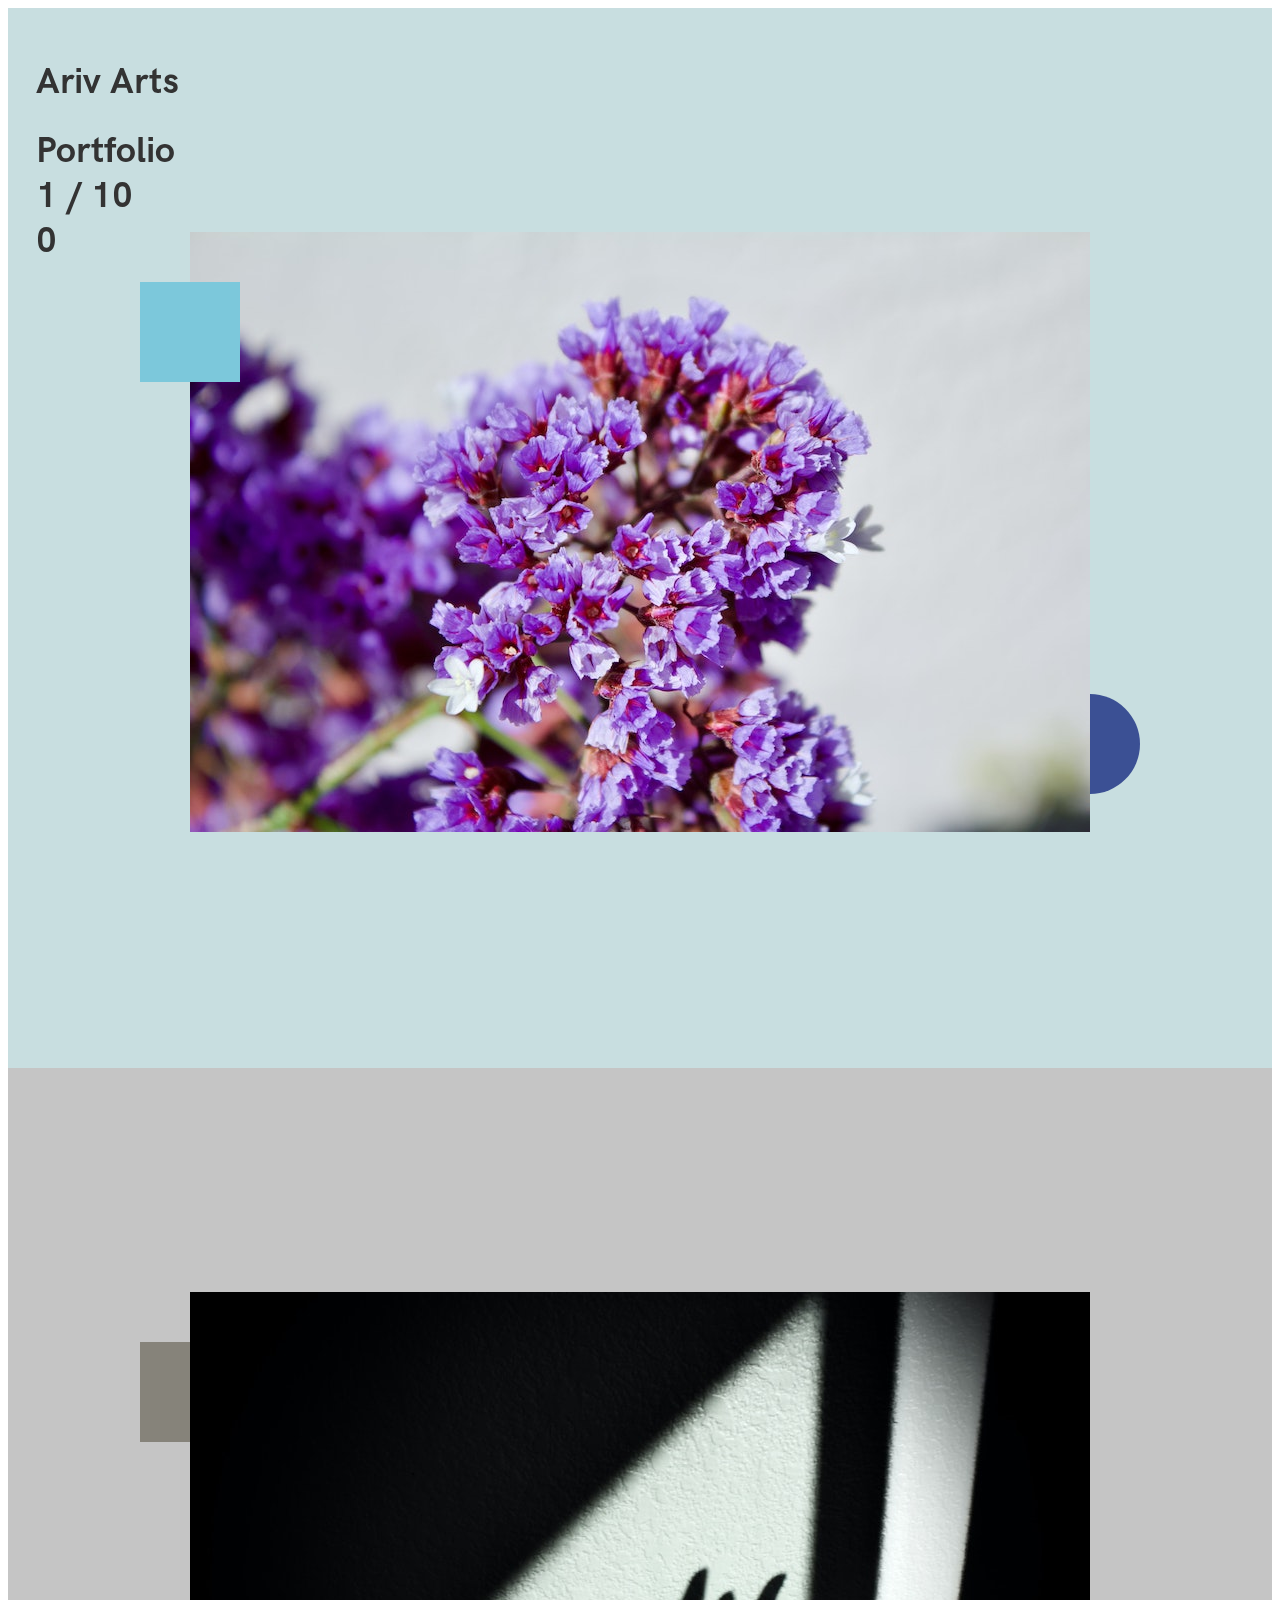
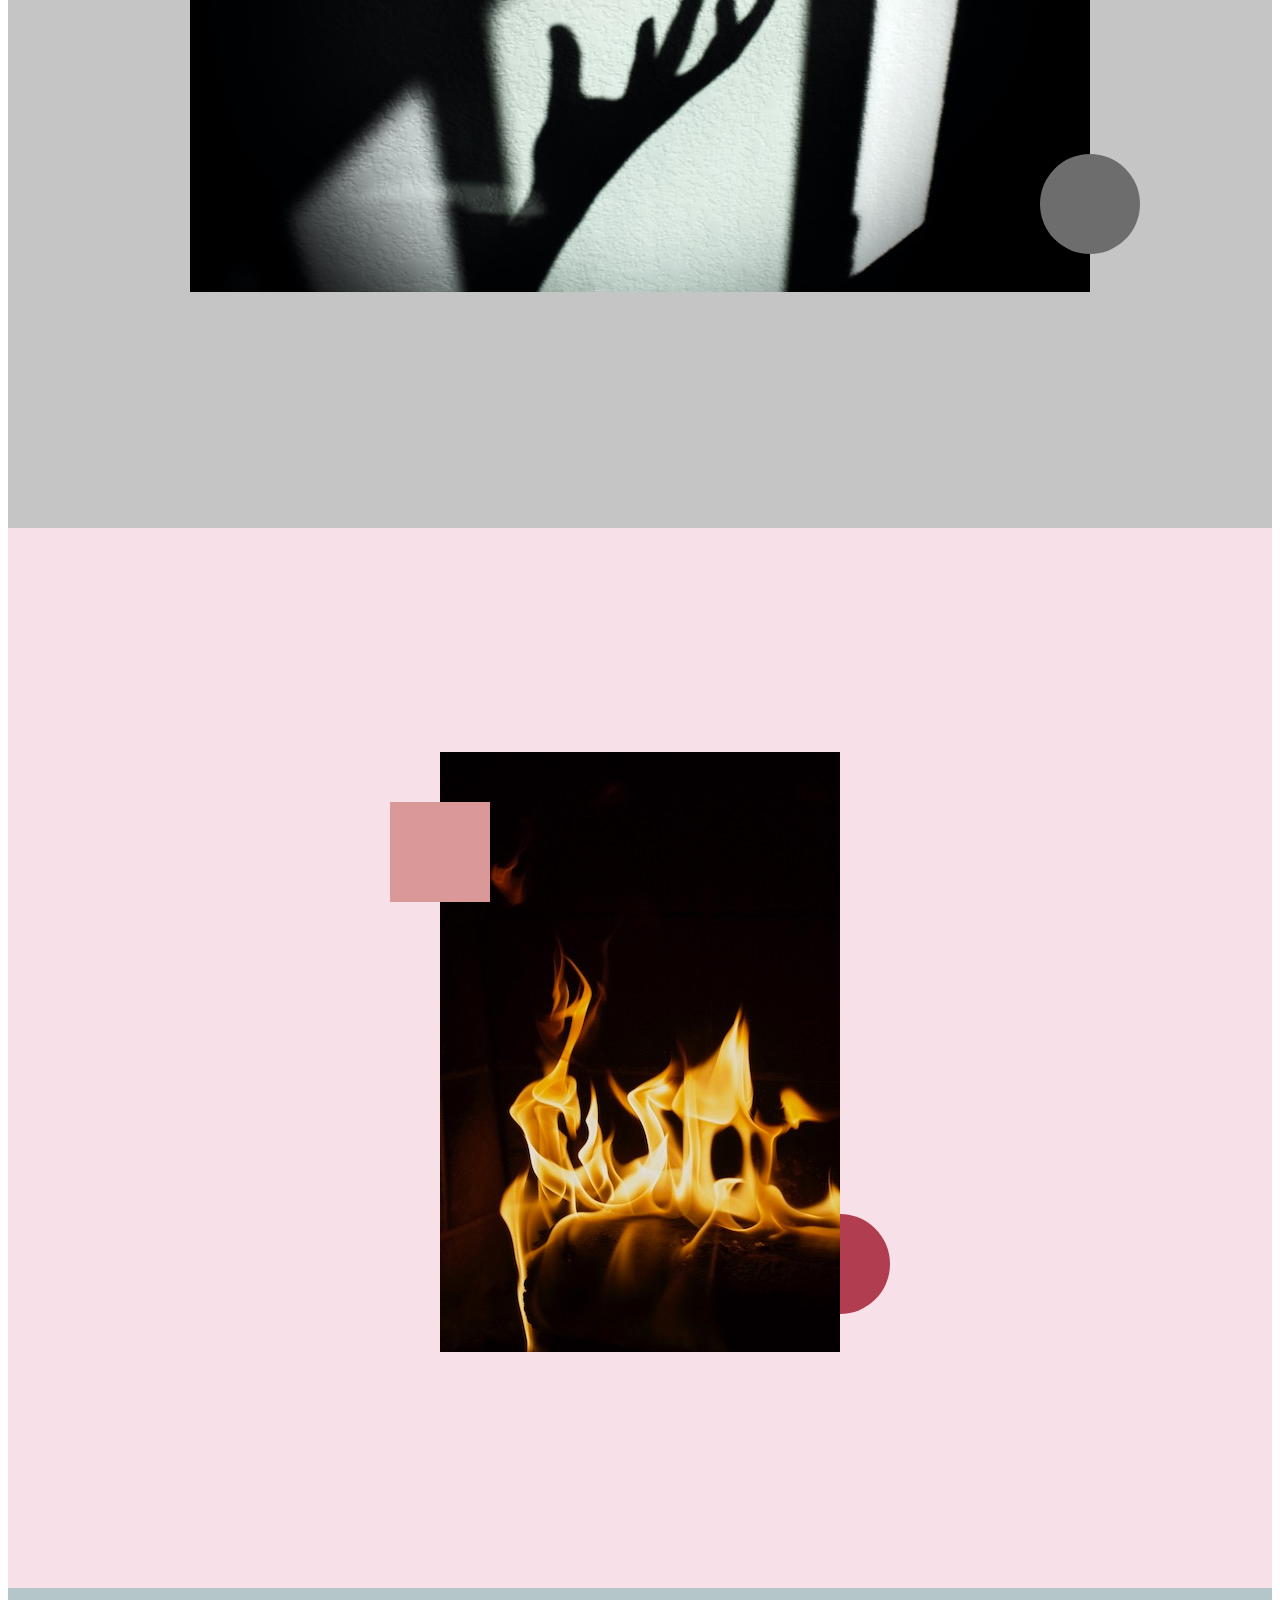
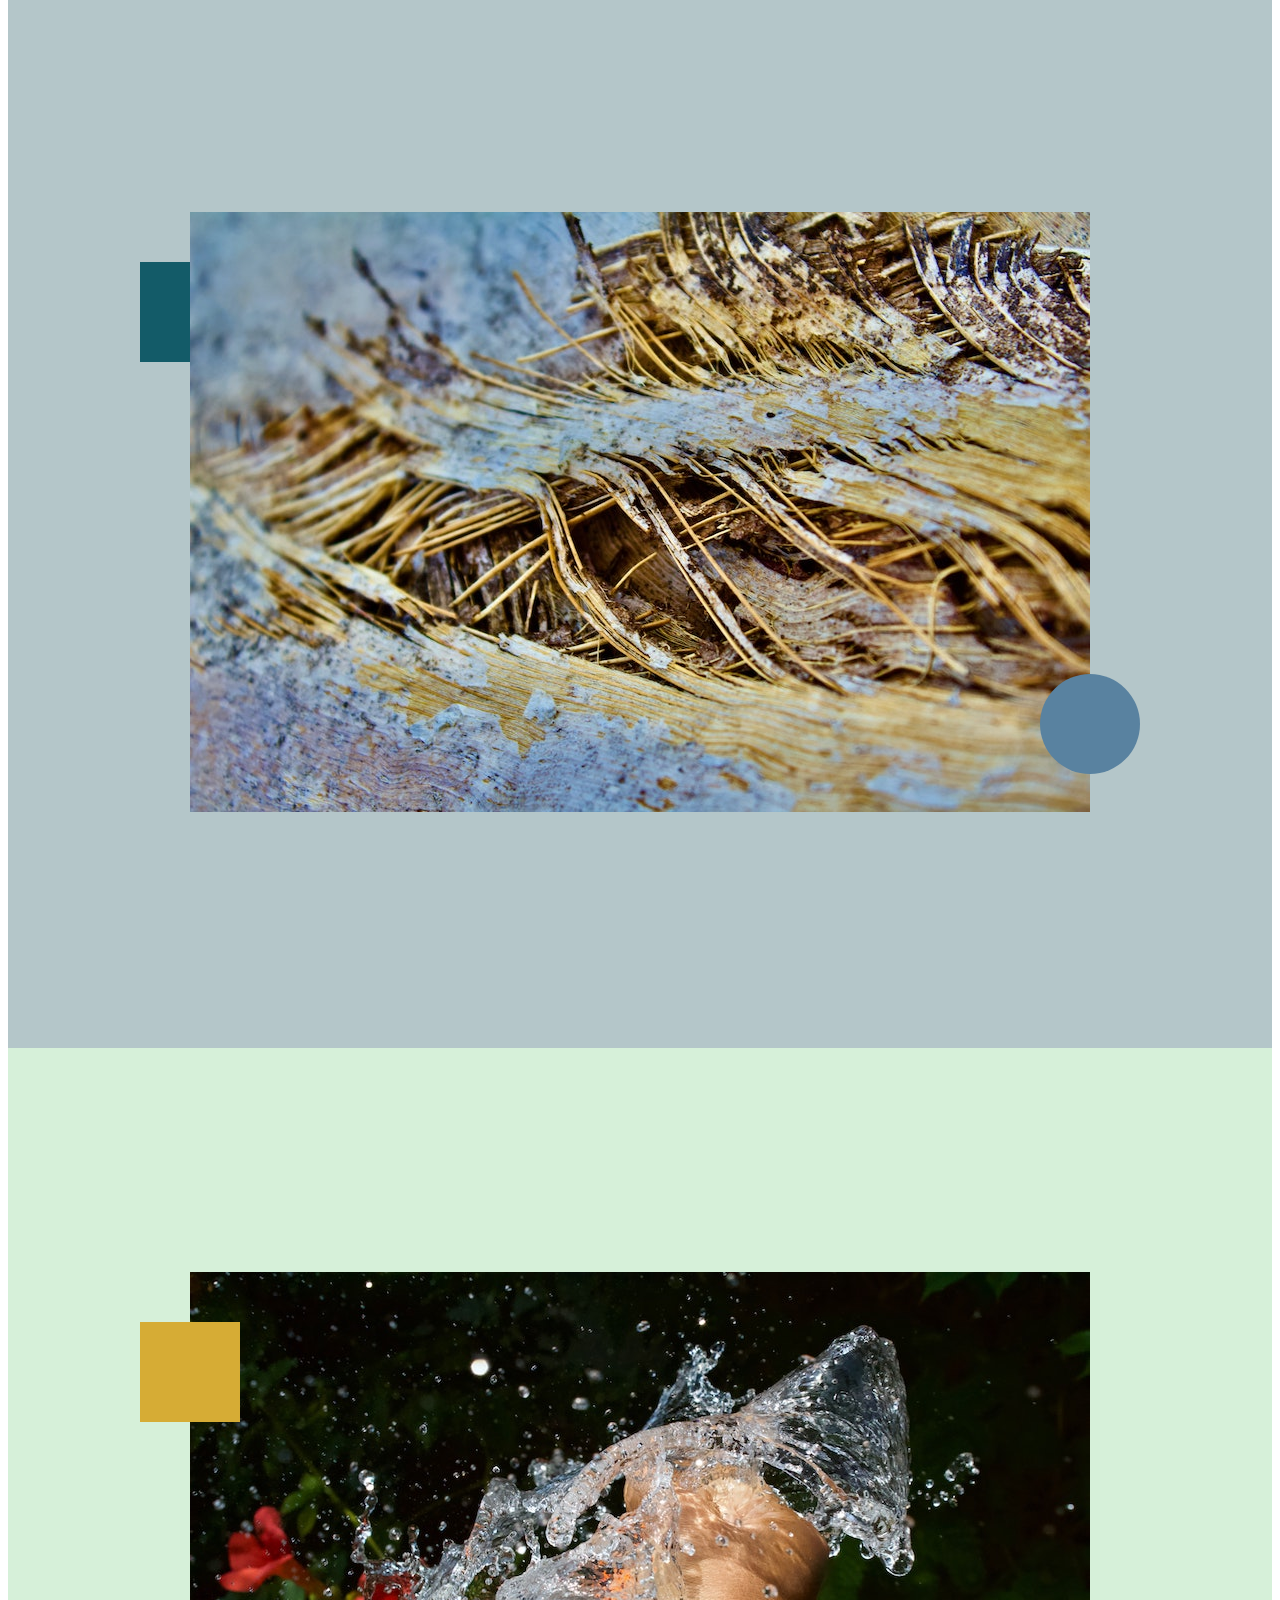
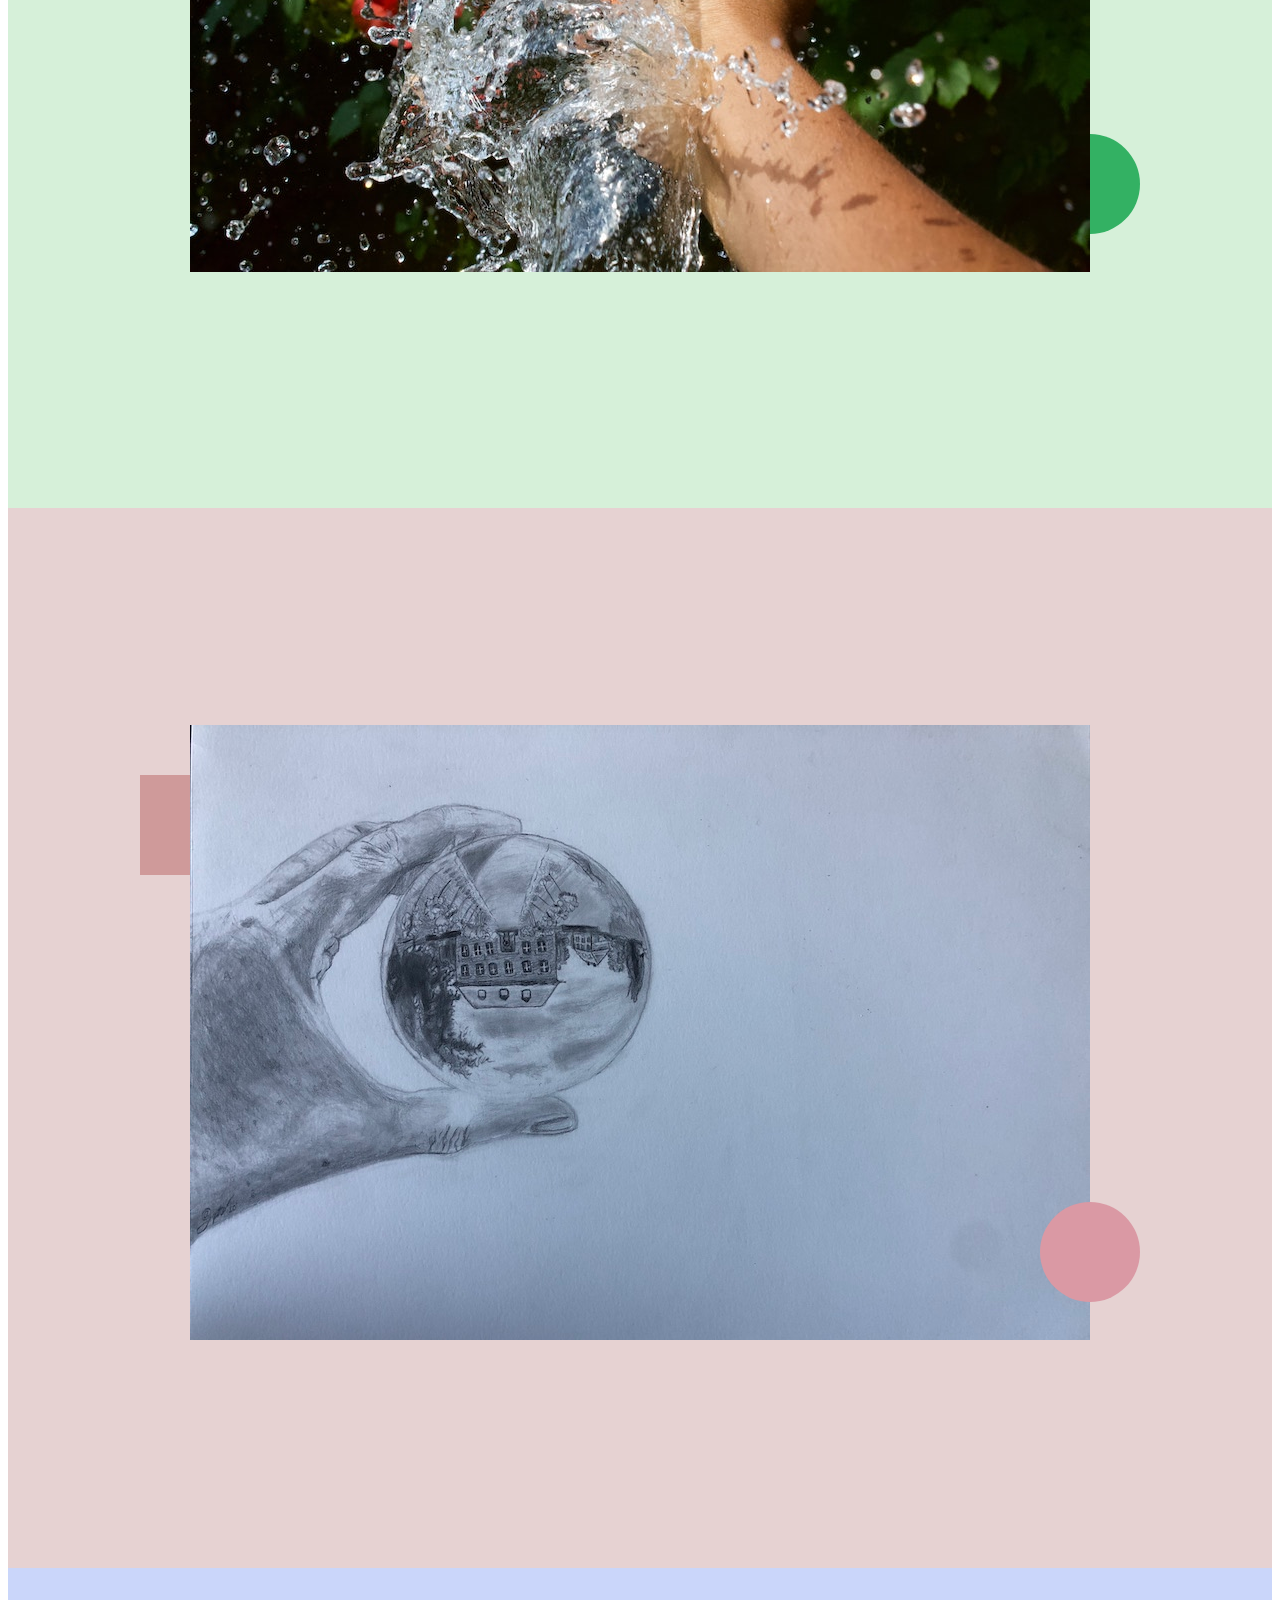
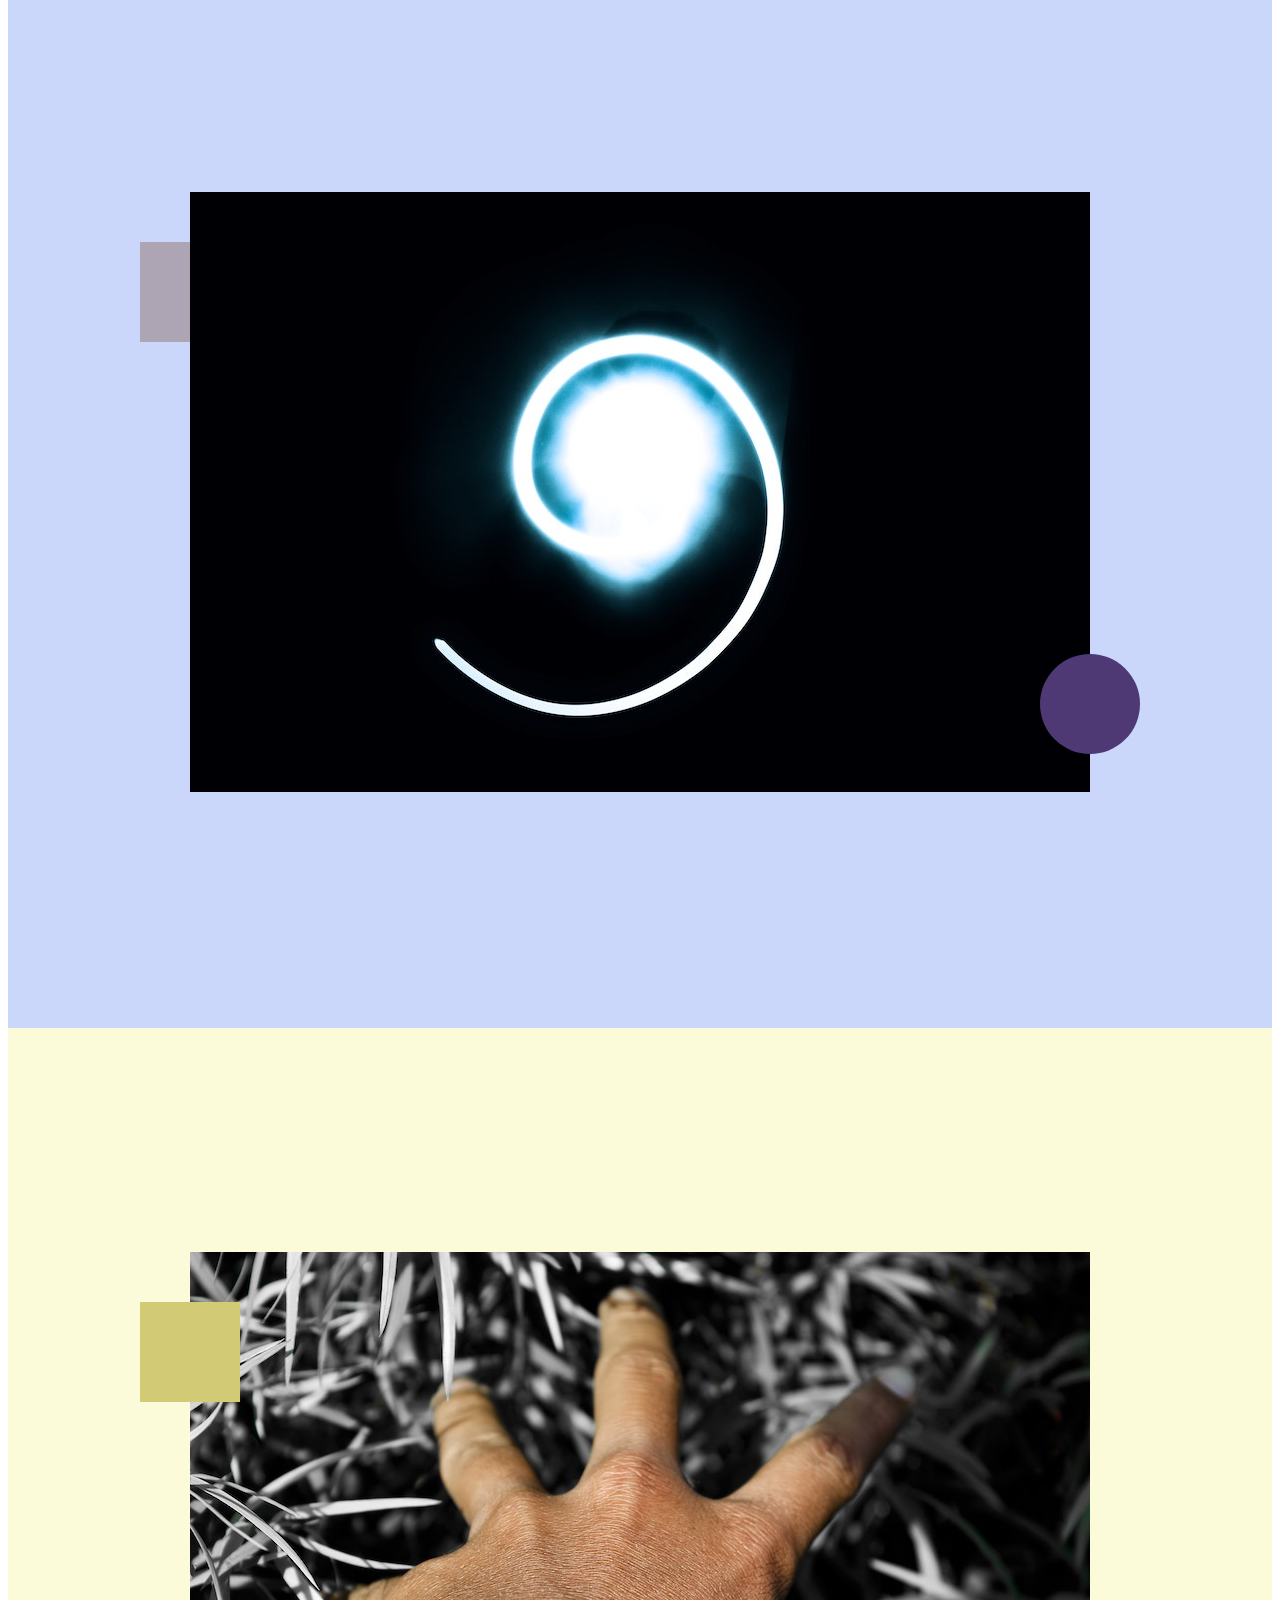
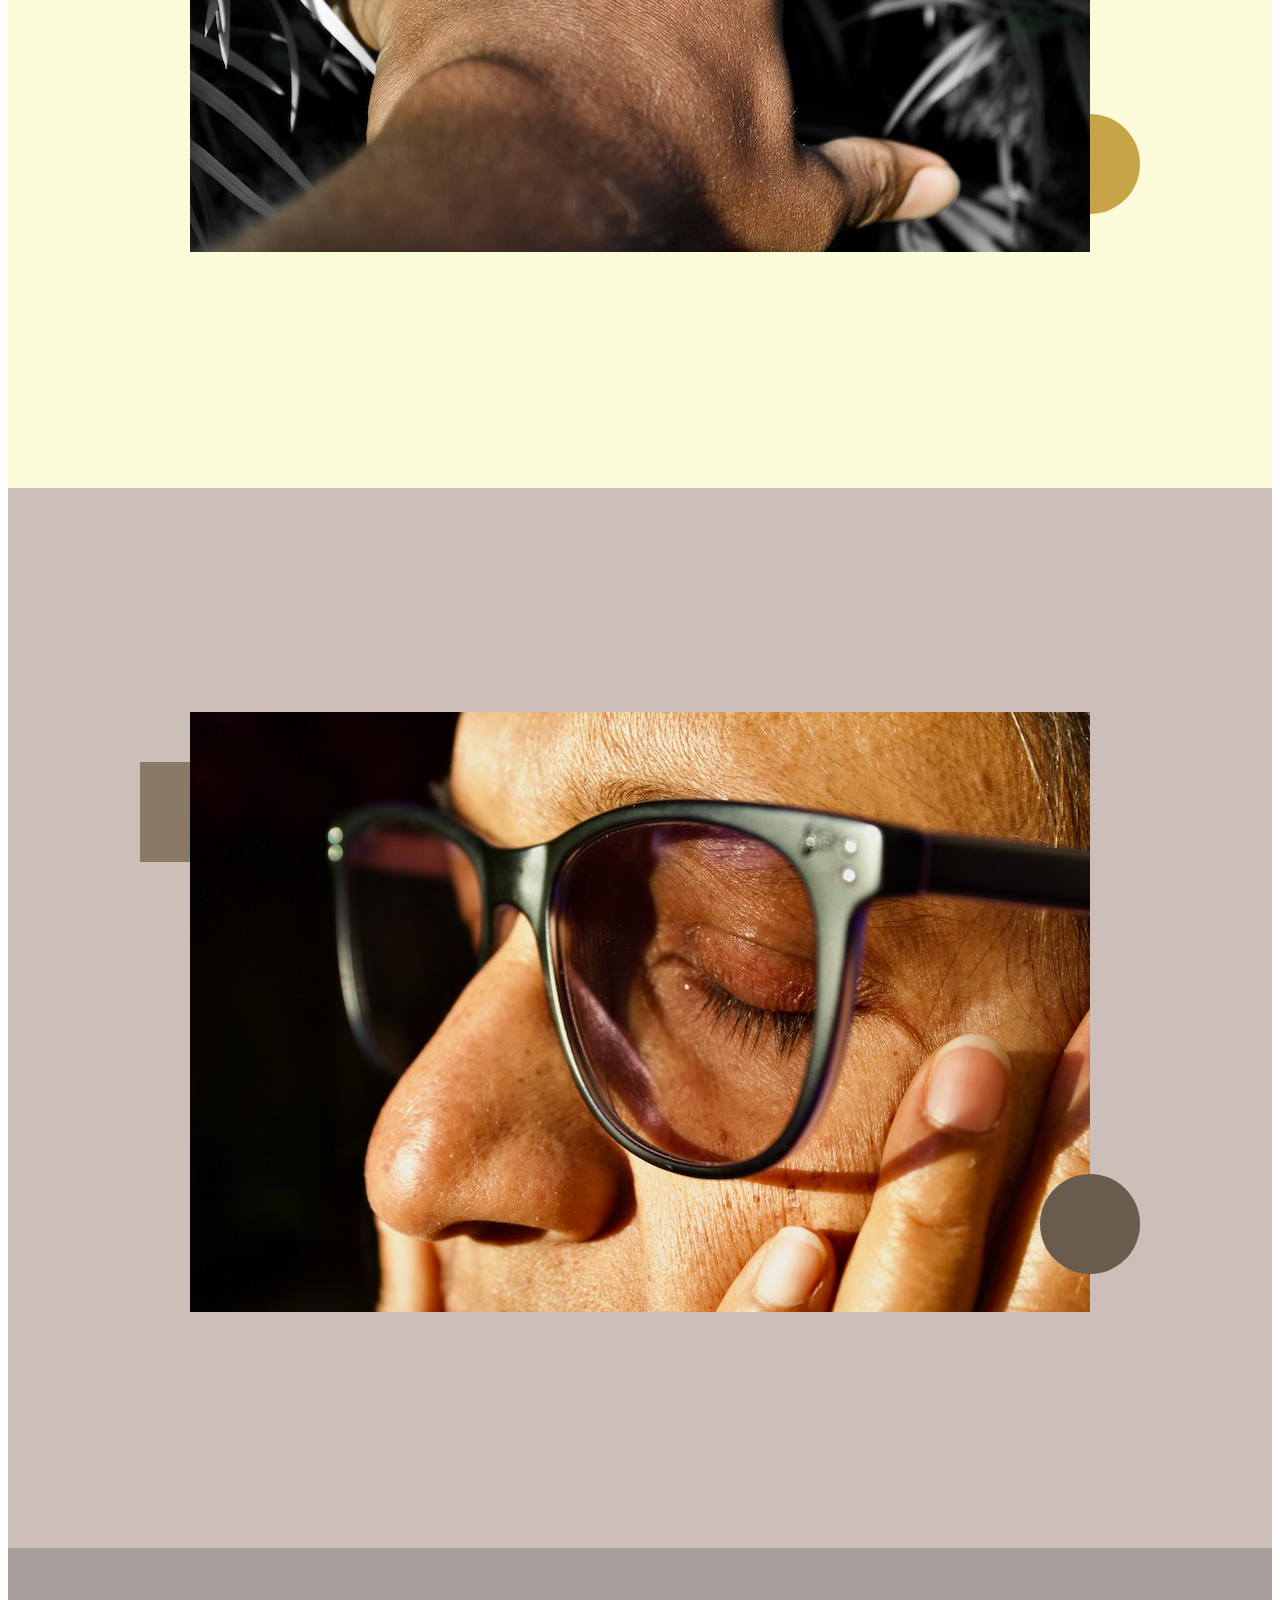
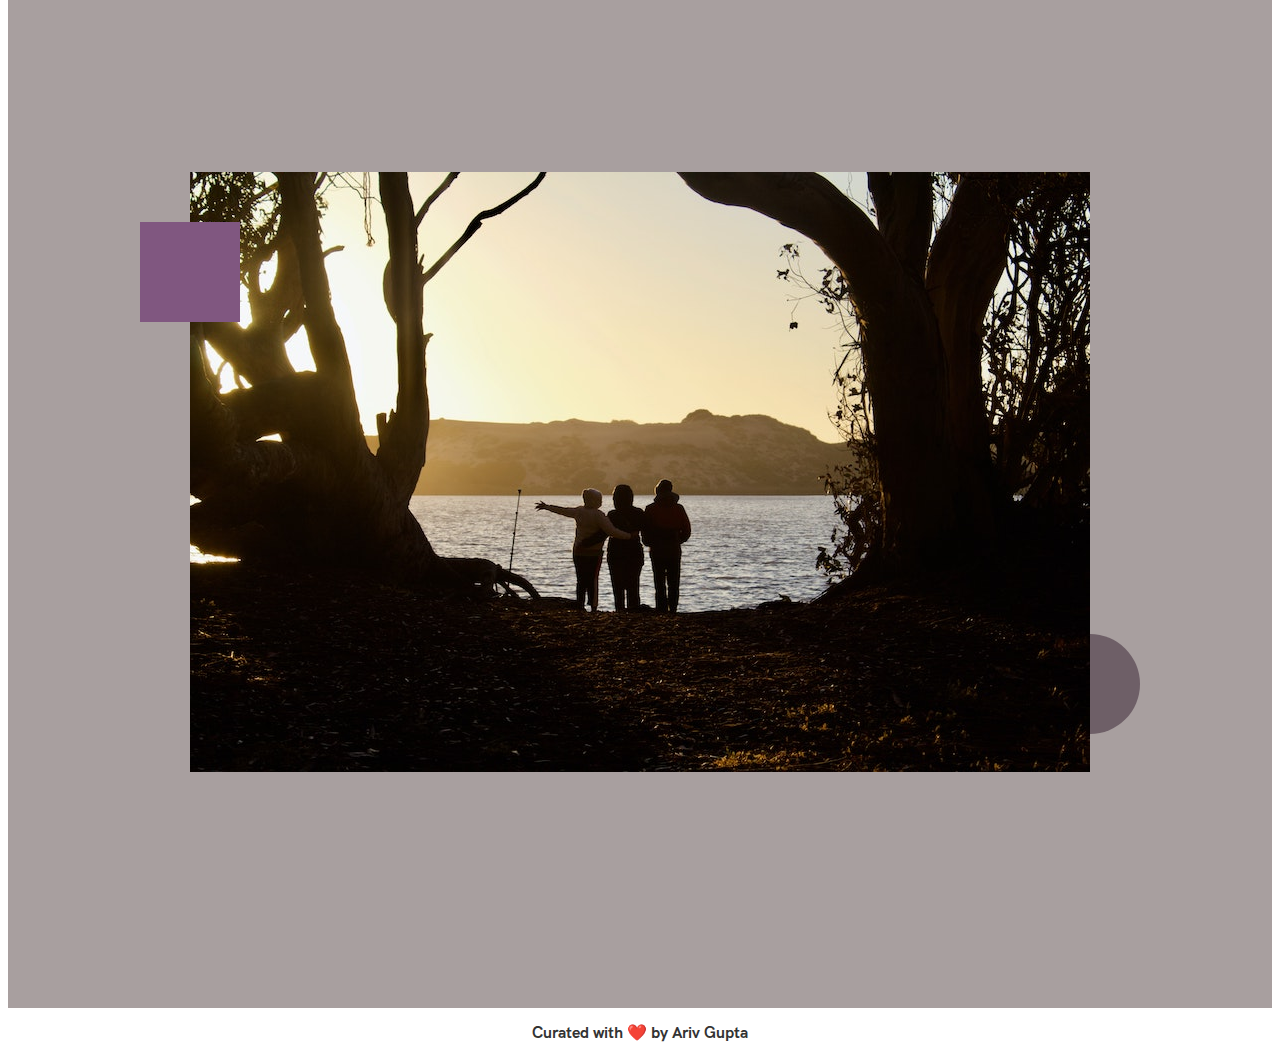
<file: index.html>
<!DOCTYPE html>
<html lang="en">
<head>
    <meta charset="UTF-8">
    <meta name="viewport" content="width=device-width, initial-scale=1.0">
    <title>Ariv Arts</title>
    <link rel="shortcut icon" type="image/png" href="/assets/favicon.png"/>
    <link rel="stylesheet" href="style.css">
</head>
<body>

    <div class="progress"></div>

    <header>
        <h1>Ariv Arts</h1>
        <div class="client">Portfolio</div>
        <div class="page">1 / 10</div>
        <div class="pixels">0</div>
    </header>

    <section data-client="natural selection" data-page="1 / 10">
        <div class="content">
            <div class="circle" data-parallax="-0.4"></div>
            <img src="/assets/1.jpg" srcset="/assets/1.jpg, /assets/1x.jpg 2x" style="width:100%;">
            <div class="square" data-parallax="0.2"></div>
        </div>
    </section>

    <section class="s2" data-client="help" data-page="2 / 10">
        <div class="content">
            
            <div class="square" data-parallax="-0.4"></div>
            <img src="/assets/2.jpg" srcset="/assets/2.jpg, /assets/2x.jpg 2x" style="width:100%;">
            <div class="circle" data-parallax="0.2"></div>
        </div>
    </section>

    <section class="s9" data-client="up in flames" data-page="3 / 10">
        <div class="content">
    
            <div class="circle" data-parallax="-0.4"></div>
            <img src="/assets/9.jpg" srcset="/assets/9.jpg, /assets/9x.jpg 2x" style="width:100%;">
            <div class="square" data-parallax="0.2"></div>
        </div>
    </section>

    <section class="s4" data-client="simply complex" data-page="4 / 10">
        <div class="content">
    
            <div class="square" data-parallax="-0.4"></div>
            <img src="/assets/4.jpg" srcset="/assets/4.jpg, /assets/4x.jpg 2x" style="width:100%;">
            <div class="circle" data-parallax="0.2"></div>
        </div>
    </section>

    <section class="s5" data-client="splish, splash" data-page="5 / 10">
        <div class="content">
    
            <div class="circle" data-parallax="-0.4"></div>
            <img src="/assets/5.jpg" srcset="/assets/5.jpg, /assets/5x.jpg 2x" style="width:100%;">
            <div class="square" data-parallax="0.2"></div>
        </div>
    </section>

    <section class="s10" data-client="mirrorage (drawing)" data-page="6 / 10">
        <div class="content">
    
            <div class="square" data-parallax="-0.4"></div>
            <img src="/assets/10.jpg" srcset="/assets/10.jpg, /assets/10x.jpg 2x" style="width:100%;">
            <div class="circle" data-parallax="0.2"></div>
        </div>
    </section>

    <section class="s6" data-client="it's a blue world" data-page="7 / 10">
        <div class="content">
    
            <div class="square" data-parallax="-0.4"></div>
            <img src="/assets/6.jpg" srcset="/assets/6.jpg, /assets/6x.jpg 2x" style="width:100%;">
            <div class="circle" data-parallax="0.2"></div>
        </div>
    </section>

    <section class="s7" data-client="half full" data-page="8 / 10">
        <div class="content">
    
            <div class="circle" data-parallax="-0.4"></div>
            <img src="/assets/7.jpg" srcset="/assets/7.jpg, /assets/7x.jpg 2x" style="width:100%;">
            <div class="square" data-parallax="0.2"></div>
        </div>
    </section>

    <section class="s8" data-client="check-in?" data-page="9 / 10">
        <div class="content">
    
            <div class="square" data-parallax="-0.4"></div>
            <img src="/assets/8.jpg" srcset="/assets/8.jpg, /assets/8x.jpg 2x" style="width:100%;">
            <div class="circle" data-parallax="0.2"></div>
        </div>
    </section>
    
    <section class="s3" data-client="parivar (family)" data-page="10 / 10" data-is-dark="yes">
        <div class="content">
    
            <div class="circle" data-parallax="-0.4"></div>
            <img src="/assets/3.jpg" srcset="/assets/3.jpg, /assets/3x.jpg 2x" style="width:100%;">
            <div class="square" data-parallax="0.2"></div>
        </div>
    </section>

    <footer class="ami">
        <p><a href="https://github.com/arivgupta/art">Curated with ❤️ by Ariv Gupta</a></p>
    </footer>
    
    <script src="scroll.js"></script>
</body>
</html>
</file>
<file: style.css>
@font-face {
  font-family: "HK Grotesk";
  src: url(assets/hk-grotesk.woff2), url(assets/hk-grotesk.woff);
}

body {
  font-family: "HK Grotesk", Arial;
  font-size: 36px;
  line-height: 1.25;

  background-color: #ffffff;
  color: #333333;
}

h1 {
  font-size: 36px;
}

header {
  position: fixed;
  top: 36px;
  left: 36px;
  z-index: 1;
  transform: color 0.5s;
}

header.white {
  color: #ffffff;
}

div.progress {
  position: fixed;
  top: 0;
  left: 0;
  width: 0%;
  height: 10px;
  background-color: #333333;
  z-index: 1;
  transition: background-color 0.5s;
}

div.progress.white {
  background-color: #ffffff;
}

section {
  background-color: #c8dee0;
  min-height: 100vh;
  padding: 80px;

  display: flex;
  justify-content: center;
  align-items: center;
}

div.content {
  position: relative;
}

div.content img {
  position: relative;
}

div.square {
  width: 100px;
  height: 100px;
  background-color: #7cc8db;

  position: absolute;
  top: 50px;
  left: -50px;
}

div.circle {
  width: 100px;
  height: 100px;
  background-color: #3b5094;
  border-radius: 50%;

  position: absolute;
  bottom: 50px;
  right: -50px;
}

section.s2 {
  background-color: #c5c5c5;
}

section.s2 div.square {
  background-color: #86837a;
}

section.s2 div.circle {
  background-color: #6e6d6d;
}

section.s3 {
  background-color: #a89f9f;
}

section.s3 div.square {
  background-color: #805780;
}

section.s3 div.circle {
  background-color: #6e5f67;
}

section.s4 {
  background-color: #b4c6c9;
}

section.s4 div.square {
  background-color: #135b68;
}

section.s4 div.circle {
  background-color: #5982a0;
}

section.s5 {
  background-color: #d6f0d9;
}

section.s5 div.square {
  background-color: #d6ac35;
}

section.s5 div.circle {
  background-color: #33b163;
}

section.s6 {
  background-color: #cad6fa;
}

section.s6 div.square {
  background-color: #ada5b4;
}

section.s6 div.circle {
  background-color: #4f3974;
}

section.s7 {
  background-color: #fcfbd9;
}

section.s7 div.square {
  background-color: #d3ca76;
}

section.s7 div.circle {
  background-color: #c7a446;
}

section.s8 {
  background-color: #ccbfb9;
}

section.s8 div.square {
  background-color: #887a64;
}

section.s8 div.circle {
  background-color: #695b4e;
}

section.s9 {
  background-color: #f7e0e7;
}

section.s9 div.square {
  background-color: #db9898;
}

section.s9 div.circle {
  background-color: #b13d50;
}

section.s10 {
  background-color: #e6d2d2;
}

section.s10 div.square {
  background-color: #cf9a9a;
}

section.s10 div.circle {
  background-color: #da99a4;
}

footer.ami {
  font-size: 16px;
  text-align: center;
  color: #333333;
}

footer.ami a {
  text-decoration: none;
  color: #333333;
  transition: color 0.5s;
}

footer.ami a:hover {
  color: #5982a0;
}
</file>
